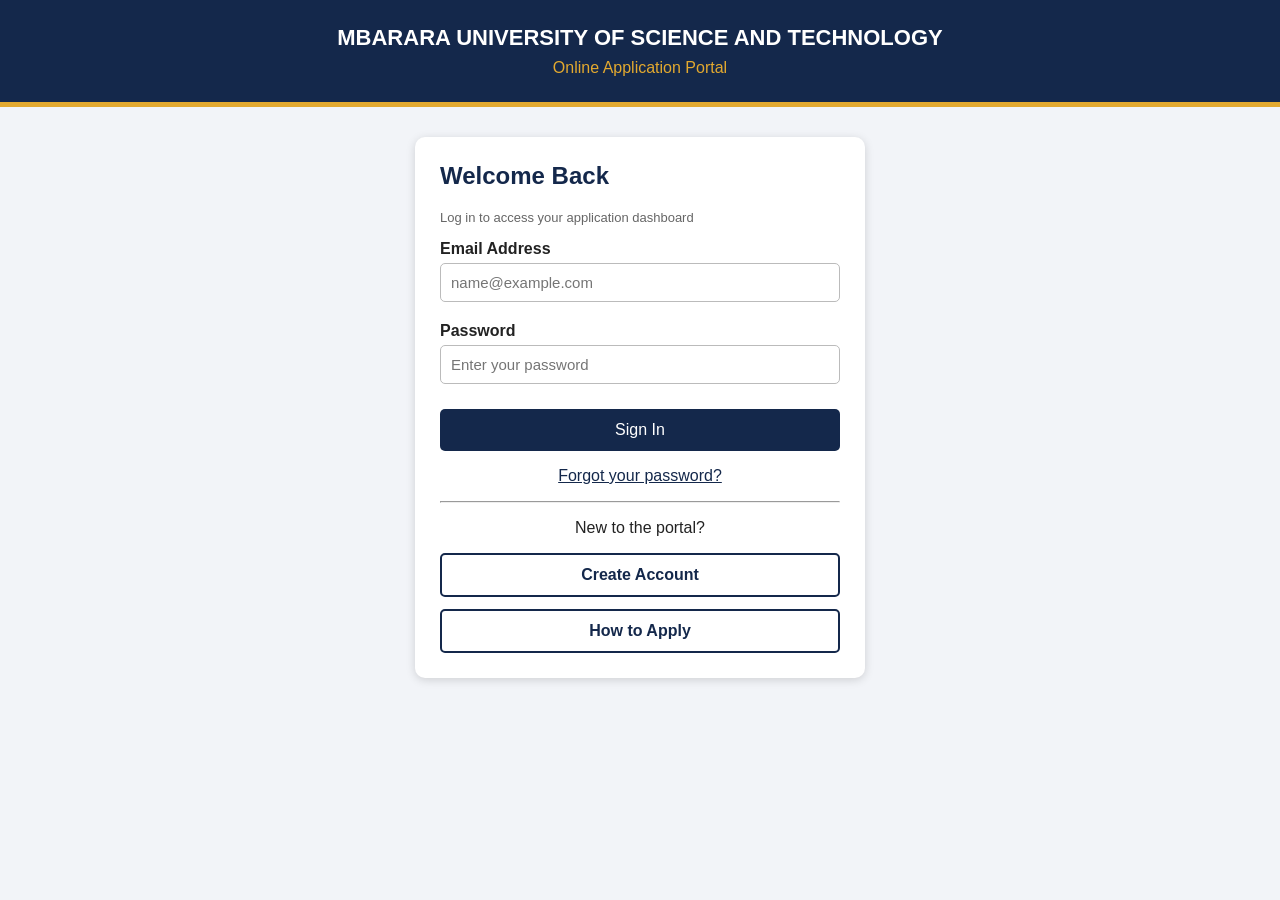
<file: index.html>
<!DOCTYPE html>
<html >
<head>
  <meta name="viewport" content="width=device-width,initial-scale=1.0">
  <title>MUST Online Application Portal - Login</title>
  <link rel="stylesheet" href="style.css">
</head>
<body>

  <!-- Top banner with the university name -->
  <header>
    <h1>MBARARA UNIVERSITY OF SCIENCE AND TECHNOLOGY</h1>
    <p>Online Application Portal</p>
  </header>

  <!-- Login box -->
  <div class="box">
    <h2>Welcome Back</h2>
    <p class="small">Log in to access your application dashboard</p>

    <form>
      <label for="email">Email Address</label>
      <input type="email" id="email" placeholder="name@example.com">

      <label for="password">Password</label>
      <input type="password" id="password" placeholder="Enter your password">

      <button type="submit">Sign In</button>
    </form>

    <p class="center"><a href="#">Forgot your password?</a></p>

    <hr>

    <p class="center">New to the portal?</p>

    <!-- This link takes you to the second page -->
    <a class="button-link" href="register.html">Create Account</a>
    <a class="button-link" href="#">How to Apply</a>
  </div>

</body>
</html>
</file>
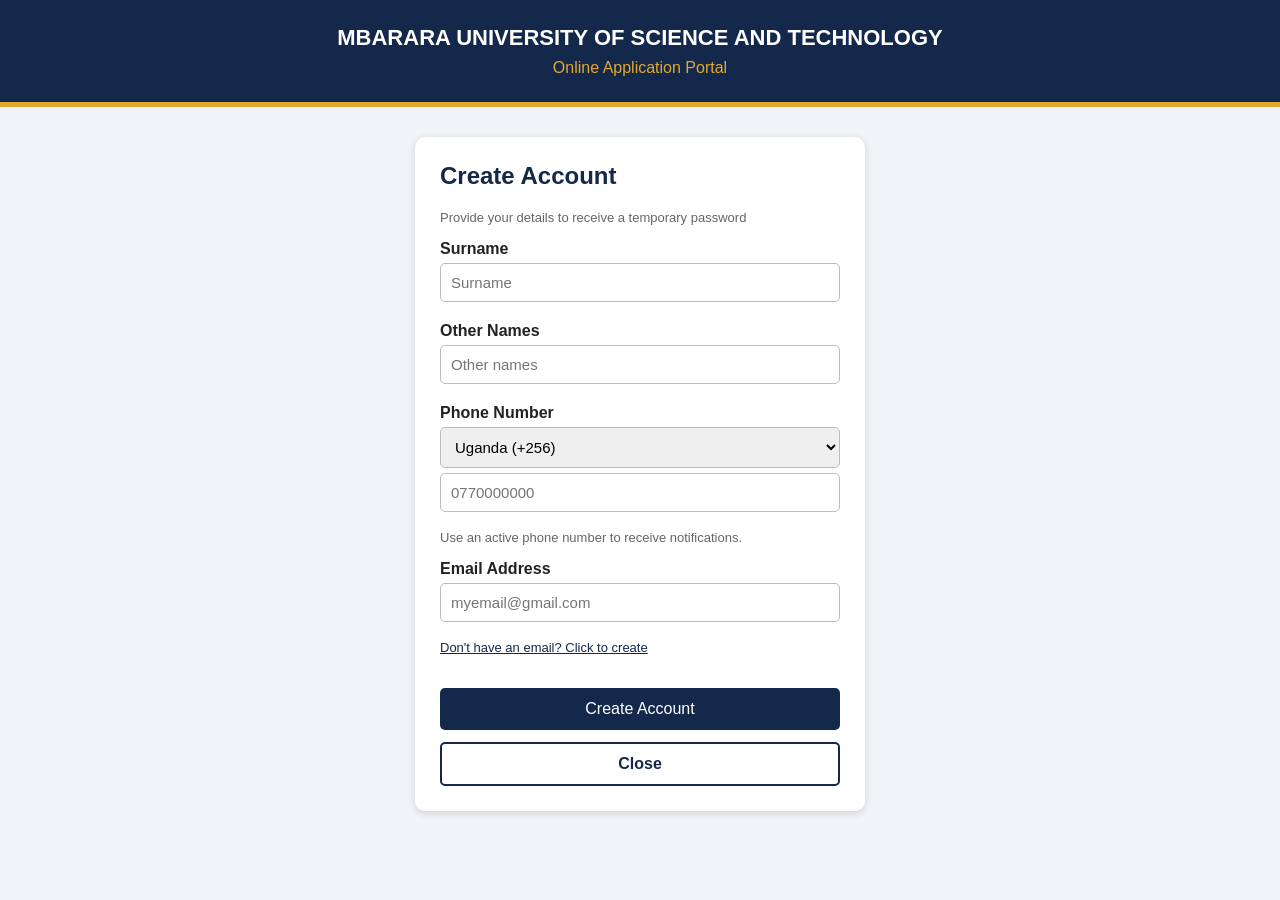
<file: register.html>
<!DOCTYPE html>
<html>
<head>
   <meta name="viewport" content="width=device-width,initial-scale=1.0">
  <title>MUST Online Application Portal - Create Account</title>
  <link rel="stylesheet" href="style.css">
</head>
<body>

  <!-- Top banner with the university name -->
  <header>
    <h1>MBARARA UNIVERSITY OF SCIENCE AND TECHNOLOGY</h1>
    <p>Online Application Portal</p>
  </header>

  <!-- Create account box -->
  <div class="box">
    <h2>Create Account</h2>
    <p class="small">Provide your details to receive a temporary password</p>

    <form>
      <label for="surname">Surname</label>
      <input type="text" id="surname" placeholder="Surname">

      <label for="othernames">Other Names</label>
      <input type="text" id="othernames" placeholder="Other names">

      <label for="phone">Phone Number</label>
      <select>
        <option>Uganda (+256)</option>
        <option>Kenya (+254)</option>
        <option>Tanzania (+255)</option>
        <option>Rwanda (+250)</option>
      </select>
      <input type="tel" id="phone" placeholder="0770000000">
      <p class="small">Use an active phone number to receive notifications.</p>

      <label for="useremail">Email Address</label>
      <input type="email" id="useremail" placeholder="myemail@gmail.com">
      <p class="small"><a href="https://accounts.google.com/signup">Don't have an email? Click to create</a></p>

      <button type="submit">Create Account</button>
    </form>

    <!-- This link takes you back to the login page -->
    <a class="button-link" href="index.html">Close</a>
  </div>

</body>
</html>
</file>
<file: style.css>
/* ===== General page style ===== */
body {
  font-family: Arial, sans-serif;
  background-color: #f2f4f8;
  margin: 0;
  color: #222;
}

/* ===== Top banner ===== */
header {
  background-color: #14284b;      /* dark blue */
  color: white;
  text-align: center;
  padding: 25px 15px;
  border-bottom: 5px solid #e3a92f;   /* gold line */
}

header h1 {
  margin: 0;
  font-size: 22px;
}

header p {
  margin: 8px 0 0 0;
  color: #e3a92f;
}

/* ===== White box that holds the form ===== */
.box {
  background-color: white;
  width: 90%;
  max-width: 400px;
  margin: 30px auto;
  padding: 25px;
  border-radius: 10px;
  box-shadow: 0 2px 10px rgba(0, 0, 0, 0.15);
}

.box h2 {
  margin-top: 0;
  color: #14284b;
}

/* ===== Text ===== */
.small {
  font-size: 13px;
  color: #666;
}

.center {
  text-align: center;
}

a {
  color: #14284b;
}

/* ===== Form fields ===== */
label {
  display: block;
  font-weight: bold;
  margin-top: 15px;
  margin-bottom: 5px;
}

input, select {
  width: 100%;
  padding: 10px;
  border: 1px solid #bbb;
  border-radius: 5px;
  font-size: 15px;
  box-sizing: border-box;
  margin-bottom: 5px;
}

input:focus, select:focus {
  border-color: #e3a92f;
  outline: none;
}

/* ===== Buttons ===== */
button {
  width: 100%;
  padding: 12px;
  margin-top: 20px;
  background-color: #14284b;
  color: white;
  font-size: 16px;
  border: none;
  border-radius: 5px;
  cursor: pointer;
}

button:hover {
  background-color: #23437f;
}

/* A link that looks like a button */
.button-link {
  display: block;
  text-align: center;
  padding: 11px;
  margin-top: 12px;
  border: 2px solid #14284b;
  border-radius: 5px;
  color: #14284b;
  text-decoration: none;
  font-weight: bold;
}

.button-link:hover {
  background-color: #14284b;
  color: white;
}
</file>
